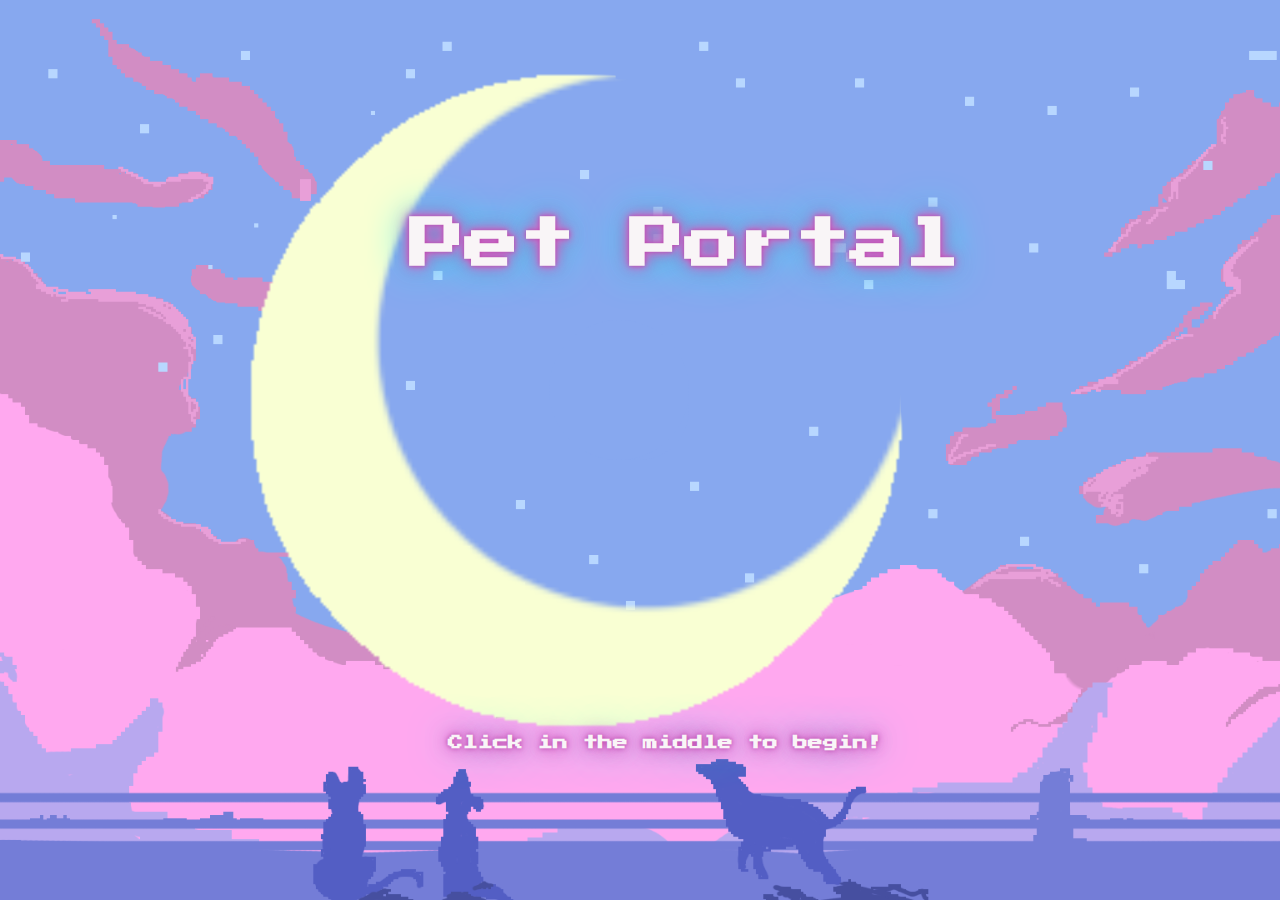
<file: index.html>
<!DOCTYPE html>
<html lang="en">
<head>
    <meta charset="UTF-8">
    <meta name="viewport" content="width=device-width, initial-scale=1.0">
    <title>Welcome Page</title>
    <link rel="stylesheet" href="IndexStyle.css">
    <link rel="stylesheet" href="common.css">

    <link href="https://fonts.googleapis.com/css2?family=Press+Start+2P&display=swap" rel="stylesheet">


</head>
<body>
    <div class="background-layer layer1"></div>
    <div class="background-layer layer2"></div>
    <div class="background-layer layer3"></div>
    <div class="background-layer layer4"></div>
    <div class="background-layer layer5"></div>
    <div class="background-layer layer6"></div>
    <div class="background-layer layer7"></div>
    <div class="background-layer layer8"></div>
       

       <div class="blob"></div>

       <h1 class="glow-text" style="position:absolute; left:32%; top: 20%; font-size: 55px;">Pet Portal</h1>
   
      <p id ="clickMid" class="glow-text" style="font-size: 15px; position: absolute; left:35%; top: 80%;"> <b>Click in the middle to begin! </b></p>
         
<style>
body, html {
    margin: 0;
    padding: 0;
    display:flex;
    overflow: hidden;
    height: 100vh;
}

.blob {
    width: 100px;
    height: 100px;
    background-color: #87a8ef; 
    border-radius: 50%;
    transition: all 0.8s cubic-bezier(0.68, -0.55, 0.27, 1.55);
    position:absolute;
    left:46%;
    top: 40%;
    z-index: 15;
    
}

.blob::before, .blob::after {
    content: '';
    position: absolute;
    border-radius: 50%;
    background-color: inherit;
    transition: inherit;
}

.blob::before {
    width: 100%;
    height: 100%;
    top: -10%;
    left: -10%;
}

.blob::after {
    width: 140%;


    height: 140%;
    top: -40%;
    left: -40%;
}

.blob.expand {
    width: 900px;
    height: 900px;
    background-color: #c8a0d6;
}

.blob.expand::before {
    width: 320%;
    height: 320%;
    top: -110%;
    left: -110%;
}

.blob.expand::after {
    width: 340%;
    height: 340%;
    top: -120%;
    left: -120%;
}
    </style>

<script>
    document.querySelector('.blob').addEventListener('click', function() {
        this.classList.toggle('expand');
        
        // After the animation starts, Transitions to a different screen
        setTimeout(() => {
            window.location.href = 'petSelection.html';
        }, 2000); 
    });
    </script>
    
    


</body>
</html>
</file>
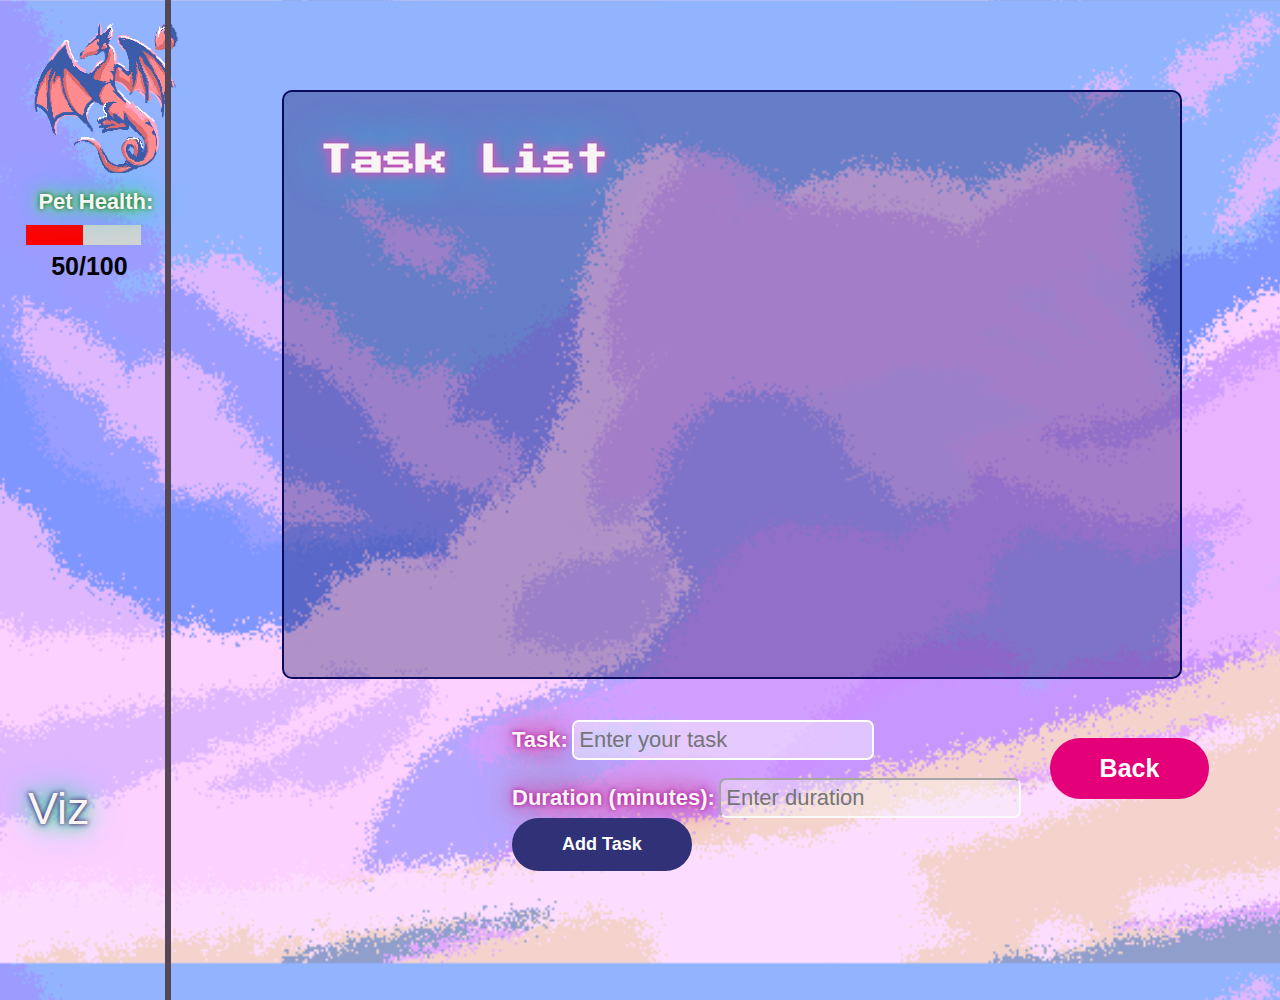
<file: DragonScreen.html>
<!DOCTYPE html>
<html lang="en">
<head>
    <meta charset="UTF-8">
    
    <meta name="viewport" content="width=device-width, initial-scale=1.0">
    <title>Document</title>
    <link rel="stylesheet" href="drgn.css">

    <script src="https://code.jquery.com/jquery-3.6.0.min.js"></script>

    <link rel="stylesheet" href="common.css">
    <link href="https://fonts.googleapis.com/css2?family=Press+Start+2P&display=swap" rel="stylesheet">


</head>
    <body>
    
  
    <script src="DragonJ.js"></script>

    <div class="iconP" >
        <img src="dragon.PNG" height="150">
    </div>
    <h2 style="position:absolute; font-size: 22px; left:3%; top:19%; "> Pet Health:</h2>

    
    <a href = "petSelection.html">
        <button style = "font-size: 25px; position:absolute; left: 82%; top:82%;"><b>Back</b></button>
    </a>
    
    <div class="lowerBound">
        <p> Viz </p> 
    </div>
   
    <!--<button id = "AddsTask" style="font-size: 25px; position:absolute; left: 30%; top:90%; ">Add</button>-->
    



    <div class="grid-container">
        <!-- generate the grid items dynamically using JavaScript -->
      </div>


    <!--VERTICAL LINE-->
    <div class="vl"></div>

    <!--ADD STUFF-->
    <div class="tryC">
        <div style="    color: #f9f5f7;
        text-shadow: 
            0 0 5px #a4008f,
            0 0 10px #de7fd9,
            0 0 20px #c51a92,
            0 0 40px #f07727;" >
            <label for="taskInput" style="font-size: 22px"><b>Task:</b></label>
            <input type="text" id="taskInput" placeholder="Enter your task" 
            style="border-color: #f2f2f5; border-radius: 7px; padding:5px; font-size: 22px; background-color: rgba(255, 255, 255, 0.44);
            color: rgb(1, 1, 1);
        border: 2px solid #fff;
        text-shadow: 0 0 10px asrgba(233, 43, 147, 0.5),
               0 0 20px rgba(255, 255, 255, 0.973);">
            <br><br>
        
            <label for="durationInput" style="font-size: 22px"><b>Duration (minutes):</b></label>
            <input type="number" id="durationInput" placeholder="Enter duration" 
            style="border-color: #fafafa; border-radius: 7px; padding:5px; font-size: 22px; background-color: rgba(248, 244, 244, 0.428);">
        </div>
        

        <button id="addTaskBtn" style="background-color: #313178;"><b>Add Task</b></button>

    </div>

    <!--TASK list-->

   <h2 class="glow-text" style = "position:absolute; left: 25%; top:13%; ">Task List</h2>
    <div class="task-list-container">
        
        <div class="copyTaskHidden">
            <label for="tInput">Task:</label>
            <input type="text" id="tInput" placeholder="Your task">
            
            <label for="nI"></label>
            <input type="number" id="nI" placeholder="Time">
    
        </div>

        <ul class="glow-text" id="taskList" style="font-size: 30px; border-width: 10px;">
            <!-- Task items will appear here -->
           
        </ul>
    </div>

    <script>
        $('#taskInput').keyup(function(){
            $('#tInput').val(this.value);
        });

        $('#durationInput').keyup(function(){
            $('#nI').val(this.value);
        });
    </script>

    <!--make a background-->
    <div class="bgBox">
    </div>


    <!--Progres BAR and its CSS-->
    
    <progress value ="50" max="100" id="health" style="position:absolute; top:25%; left:2%;"> </progress>
    <!--For the NUMBER represeantion of the health progress bar-->
    <br>
    <span id="healthValue" style="position:absolute; top:28%; left:4%; font-size: 25px;" ><b>50/100</b></span>
    


    
    </body>
</html>
</file>
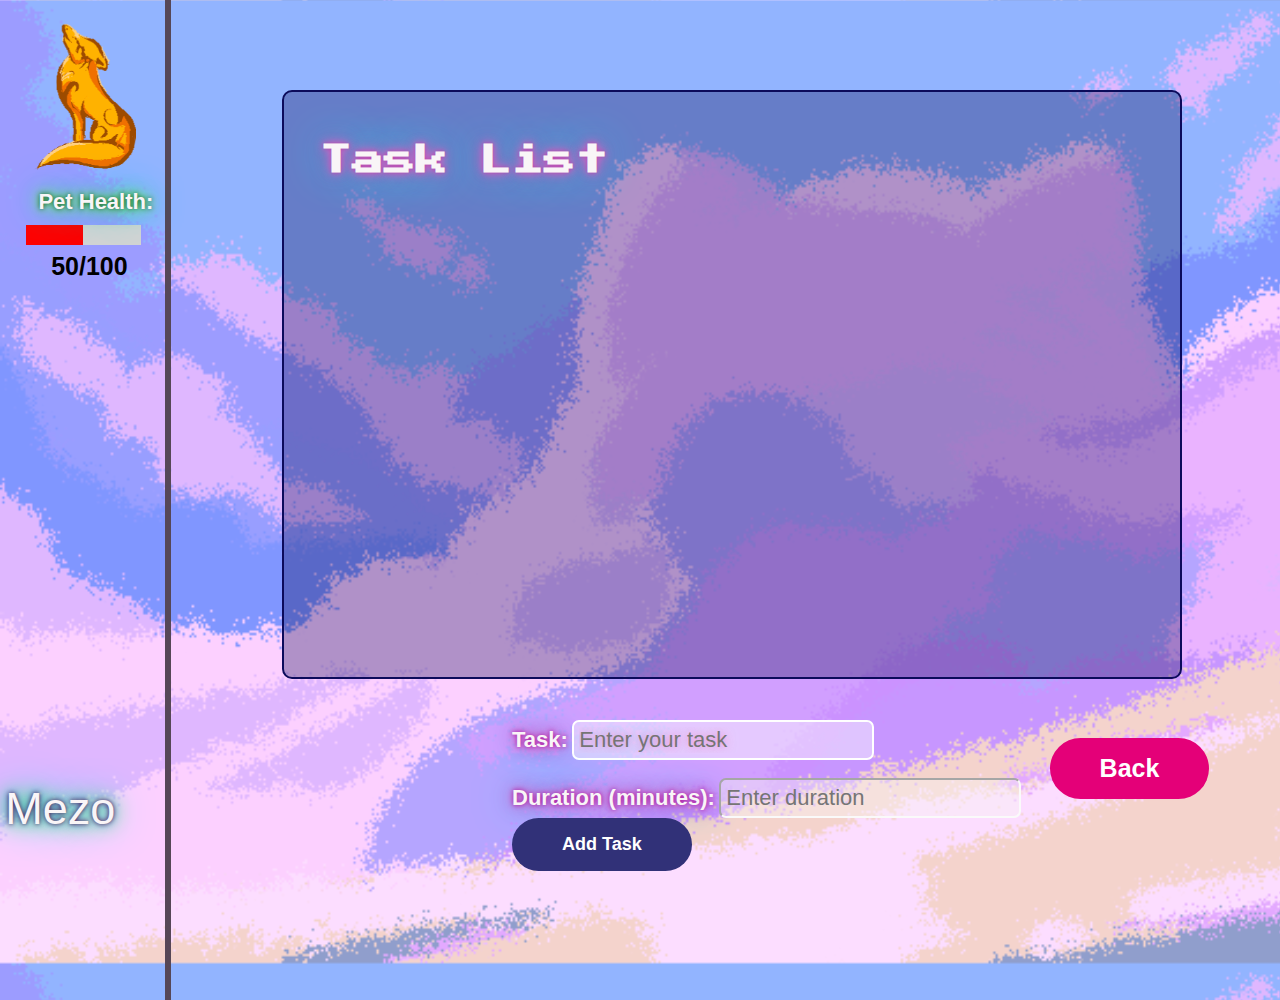
<file: JustCunning.html>
<!DOCTYPE html>
<html lang="en">
<head>
    <meta charset="UTF-8">
    <meta name="viewport" content="width=device-width, initial-scale=1.0">
    <title>Mezo the Coyote Task Manager</title>
    <link rel="stylesheet" href="jusCun.css">
    <script src="https://code.jquery.com/jquery-3.6.0.min.js"></script>
    <link rel="stylesheet" href="common.css">
    <link href="https://fonts.googleapis.com/css2?family=Press+Start+2P&display=swap" rel="stylesheet">
</head>
<body>
    <div class="iconP">
        <img src="Cunning Fox.PNG" height="150">
    </div>
    <h2 style="position:absolute; font-size: 22px; left:3%; top:19%;">Pet Health:</h2>
    
    <a href="petSelection.html">
        <button style="font-size: 25px; position:absolute; left: 82%; top:82%;"><b>Back</b></button>
    </a>
    
    <div class="lowerBound">
        <p>Mezo</p>
    </div>
    
    <div class="grid-container"></div>

    <!-- VERTICAL LINE -->
    <div class="vl"></div>

    <!-- ADD STUFF -->
    <div class="tryC">
        <div style="color: #f9f5f7; text-shadow: 0 0 5px #a4008f, 0 0 10px #de7fd9, 0 0 20px #c51a92, 0 0 40px #00ffff;">
            <label for="taskInput" style="font-size: 22px"><b>Task:</b></label>
            <input type="text" id="taskInput" placeholder="Enter your task" style="border-color: #f2f2f5; border-radius: 7px; padding:5px; font-size: 22px; background-color: rgba(255, 255, 255, 0.44); color: rgb(1, 1, 1); border: 2px solid #fff; text-shadow: 0 0 10px rgba(233, 43, 147, 0.5), 0 0 20px rgba(255, 255, 255, 0.973);">
            <br><br>
        
            <label for="durationInput" style="font-size: 22px"><b>Duration (minutes):</b></label>
            <input type="number" id="durationInput" placeholder="Enter duration" style="border-color: #fafafa; border-radius: 7px; padding:5px; font-size: 22px; background-color: rgba(248, 244, 244, 0.428);">
        </div>
        
        <button id="addTaskBtn" style="background-color: #313178;"><b>Add Task</b></button>
    </div>

    <!-- TASK list -->
    <h2 class="glow-text" style="position:absolute; left: 25%; top:13%;">Task List</h2>
    <div class="task-list-container">
        <ul class="glow-text" id="taskList" style="font-size: 30px; border-width: 10px;">
            <!-- Task items will appear here -->
        </ul>
    </div>

    <!-- Progress BAR -->
    <progress value="50" max="100" id="health" style="position:absolute; top:25%; left:2%;"></progress>
    <br>
    <span id="healthValue" style="position:absolute; top:28%; left:4%; font-size: 25px;"><b>50/100</b></span>
    
    <script>
        let taskCount = 0; // Total number of tasks added

        $(document).ready(function() {
            $('#addTaskBtn').click(function() {
                const taskValue = $('#taskInput').val();
                let durationValue = $('#durationInput').val();

                // Check if the input values are valid
                if (taskValue === '' || durationValue === '') {
                    alert('Please enter both a task and a duration.');
                    return;
                }

                taskCount++; // Increment the task count

                // Adjust duration based on the task count
                if (taskCount <= 3) {
                    durationValue = Math.max(0, durationValue - (durationValue * 0.40)); // Reduce by 40%
                } else {
                    durationValue *= 1.30; // Increase by 30%
                }

                // Create a new list item for the task
                const listItem = $('<li></li>');
                const checkbox = $('<input type="checkbox">').addClass('task-checkbox');
                const taskContent = $('<span></span>').text(`${taskValue} - `);
                const timerSpan = $('<span></span>').addClass('timer').text(`${durationValue} minutes`);

                // Append checkbox, task content, and timer to the list item
                listItem.append(checkbox).append(taskContent).append(timerSpan);
                $('#taskList').append(listItem);

                // Function for displaying the progress bar number
                function updateHealthDisplay() {
                    const progressBar = $('#health');
                    const healthValue = $('#healthValue');
                    healthValue.text(`${progressBar.val()}/${progressBar.attr('max')}`);
                }

                // Create the countdown timer
                let remainingTime = parseInt(durationValue) * 60; // Convert minutes to seconds
                const intervalId = setInterval(function() {
                    remainingTime--;
                    const minutes = Math.floor(remainingTime / 60);
                    const seconds = remainingTime % 60;
                    timerSpan.text(`${minutes}m ${seconds < 10 ? '0' + seconds : seconds}s`);

                    // If the countdown reaches zero
                    if (remainingTime <= 0) {
                        alert('You have failed to complete your task. As a result, your pet will lose health.');
                        clearInterval(intervalId);
                        listItem.remove(); // Remove the list item

                        // Reduce health by 20 points
                        const progressBar = $('#health');
                        let currentValue = parseInt(progressBar.val(), 10);
                        const newValue = Math.max(currentValue - 20, 0); // Decrease by 20 points, but don't go below 0
                        progressBar.val(newValue); // Update the progress bar
                        updateHealthDisplay(); // Update health display
                    }
                }, 1000); // Update every second

                // Checkbox click event
                checkbox.on('click', function() {
                    const progressBar = $('#health'); // Reference to the progress bar
                    let currentValue = parseInt(progressBar.val(), 10);
                    
                    if (this.checked) {
                        listItem.remove(); // Remove the list item if checked
                        let increaseValue = (taskCount > 3) ? getRandomNumber(25, 60) : 30; // Random increase or fixed increase
                        const newValue = Math.min(currentValue + increaseValue, progressBar.attr('max'));
                        progressBar.val(newValue); // Update the progress bar value
                        updateHealthDisplay(); // Update health display
                    }
                });

                // Clear input fields after adding the task
                $('#taskInput').val('');
                $('#durationInput').val('');
            });
        });

        // Random number generator function
        function getRandomNumber(min, max) {
            return Math.floor(Math.random() * (max - min + 1)) + min;
        }
    </script>

    <!-- Background -->
    <div class="bgBox"></div>
</body>
</html>
</file>
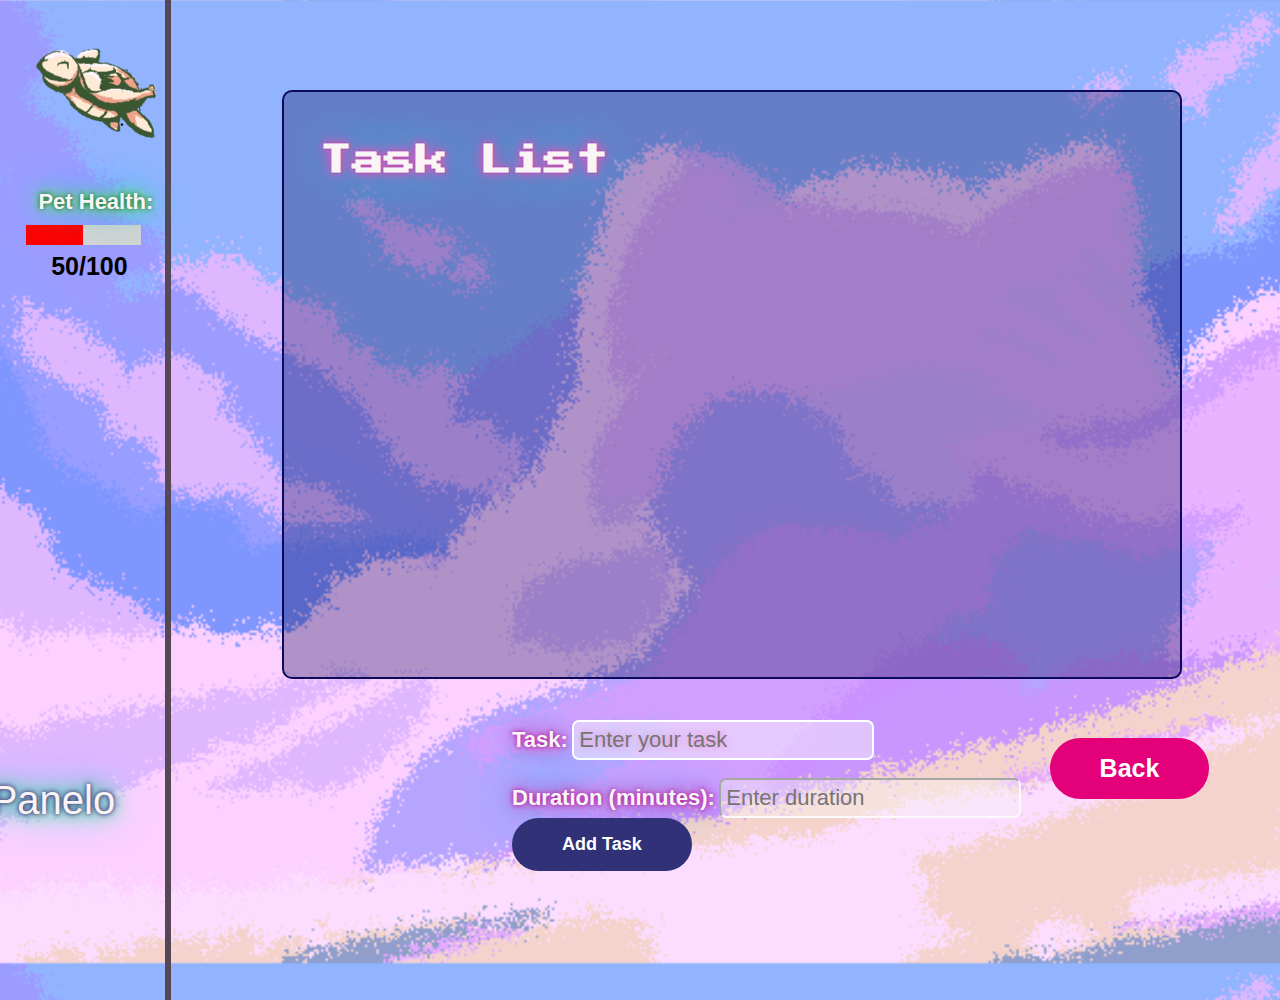
<file: SnappingTurtle.html>
<!DOCTYPE html>
<html lang="en">
<head>
    <meta charset="UTF-8">
    <meta name="viewport" content="width=device-width, initial-scale=1.0">
    <title>Document</title>
    <link rel="stylesheet" href="SnapTurt.css">
    <script src="https://code.jquery.com/jquery-3.6.0.min.js"></script>
    <link rel="stylesheet" href="common.css">
    <link href="https://fonts.googleapis.com/css2?family=Press+Start+2P&display=swap" rel="stylesheet">
</head>
<body>
    <div class="iconP">
        <img src="Snapping Turtle.PNG" height="150">
    </div>
    <h2 style="position:absolute; font-size: 22px; left:3%; top:19%;">Pet Health:</h2>
    
    <a href="petSelection.html">
        <button style="font-size: 25px; position:absolute; left: 82%; top:82%;"><b>Back</b></button>
    </a>
    
    <div class="lowerBound">
        <p>Panelo</p> 
    </div>
    
    <div class="grid-container"></div>

    <!-- VERTICAL LINE -->
    <div class="vl"></div>

    <!-- ADD STUFF -->
    <div class="tryC">
        <div style="color: #f9f5f7; text-shadow: 0 0 5px #a4008f, 0 0 10px #de7fd9, 0 0 20px #c51a92, 0 0 40px #00ffff;">
            <label for="taskInput" style="font-size: 22px"><b>Task:</b></label>
            <input type="text" id="taskInput" placeholder="Enter your task" 
                   style="border-color: #f2f2f5; border-radius: 7px; padding:5px; font-size: 22px; background-color: rgba(255, 255, 255, 0.44);
                   color: rgb(1, 1, 1); border: 2px solid #fff; text-shadow: 0 0 10px rgba(233, 43, 147, 0.5),
                   0 0 20px rgba(255, 255, 255, 0.973);">
            <br><br>
        
            <label for="durationInput" style="font-size: 22px"><b>Duration (minutes):</b></label>
            <input type="number" id="durationInput" placeholder="Enter duration" 
                   style="border-color: #fafafa; border-radius: 7px; padding:5px; font-size: 22px; background-color: rgba(248, 244, 244, 0.428);">
        </div>
        
        <button id="addTaskBtn" style="background-color: #313178;"><b>Add Task</b></button>
    </div>

    <!-- TASK LIST -->
    <h2 class="glow-text" style="position:absolute; left: 25%; top:13%;">Task List</h2>
    <div class="task-list-container">
        <ul class="glow-text" id="taskList" style="font-size: 30px; border-width: 10px;">
            <!-- Task items will appear here -->
        </ul>
    </div>

    <script>
        $('#taskInput').keyup(function(){
            $('#tInput').val(this.value);
        });

        $('#durationInput').keyup(function(){
            $('#nI').val(this.value);
        });
    </script>

    <!-- MAKE A BACKGROUND -->
    <div class="bgBox"></div>

    <!-- PROGRESS BAR -->
    <progress value="50" max="100" id="health" style="position:absolute; top:25%; left:2%;"></progress>
    <br>
    <span id="healthValue" style="position:absolute; top:28%; left:4%; font-size: 25px;"><b>50/100</b></span>

    <script>
        let count = 0; // Task count
        let failedTasks = 0; // Count of failed tasks
        let healthReductionThreshold = 2; // Number of failed tasks before health reduction

        $(document).ready(function() {
            $('#addTaskBtn').click(function() {
                count += 1; // Increment the task count

                const taskValue = $('#taskInput').val();
                let durationValue = $('#durationInput').val();

                // Check if the input values are valid
                if (taskValue === '' || durationValue === '') {
                    alert('Please enter both a task and a duration.');
                    return;
                }

                // Adjust duration based on the count
                if (count <= 2) {
                    durationValue = Math.ceil(durationValue * 1.15); // 15% extra time for first two tasks
                }
                if (failedTasks > 1) {
                    if(durationValue >= 0 || durationValue - (durationValue * 0.75) > 0){
                        durationValue -= durationValue *0.75;
                    }
                    
                }

                // Create a new list item for the task
                const listItem = $('<li></li>');

                // Function for displaying the progress bar number
                function updateHealthDisplay() {
                    const progressBar = $('#health');
                    const healthValue = $('#healthValue');
                    healthValue.text(`${progressBar.val()}/${progressBar.attr('max')}`);
                }

                // Create a checkbox to mark the task as completed
                const checkbox = $('<input type="checkbox">').addClass('task-checkbox');
                checkbox.on('click', function() {
                    const progressBar = $('#health'); // Reference to the progress bar
                    let currentValue = parseInt(progressBar.val(), 10);
                    
                    if (this.checked) {
                        listItem.remove(); // Remove the list item if checked

                        // Increase the progress bar's value
                        const newValue = Math.min(currentValue + 30, progressBar.attr('max')); 
                        progressBar.val(newValue); // Update the progress bar value

                        updateHealthDisplay(); // Update health display
                    } else {
                        listItem.css('text-decoration', 'none'); // Remove the strikethrough if unchecked
                    }
                });

                // task content and timer
                const taskContent = $('<span></span>').text(`${taskValue} - `);
                const timerSpan = $('<span></span>').addClass('timer').text(`${durationValue} minutes`);

                // Append checkbox, task content, and timer to the list item
                listItem.append(checkbox).append(taskContent).append(timerSpan);
                $('#taskList').append(listItem);

                // countdown
                let remainingTime = parseInt(durationValue) * 60; // Convert minutes to seconds
                const intervalId = setInterval(function() {
                    remainingTime--;

                    // Update the timer display
                    const minutes = Math.floor(remainingTime / 60);
                    const seconds = remainingTime % 60;
                    timerSpan.text(`${minutes}m ${seconds < 10 ? '0' + seconds : seconds}s`);

                    // If the countdown reaches zero, clear the interval and remove the task
                    if (remainingTime <= 0) {
                        alert('You have failed to complete your task. As a result, your pet will lose health.');
                        clearInterval(intervalId);
                        listItem.remove();

                        // Increase the failed tasks count
                        failedTasks++;
                           // Reduce health by 20 points
                             const progressBar = $('#health');
                            let currentValue = parseInt(progressBar.val(), 10);
                            const newValue = Math.max(currentValue - 20, 0); // Decrease by 20 points, but don't go below 0
                            progressBar.val(newValue); // Update the progress bar

                            updateHealthDisplay(); // Update health display

                        // Check if failed tasks exceed threshold
                        

                        // Check if we need to reset the failed tasks count
                        if (failedTasks === 6) {
                            failedTasks = 0; // Reset failed tasks after 4 proper tasks
                            count = 0;
                        }
                    }
                }, 1000); // Update every second

                // Clear input fields after adding the task
                $('#taskInput').val('');
                $('#durationInput').val('');
            });
        });
    </script>
</body>
</html>
</file>
<file: IndexStyle.css>
.glow-text {
    font-family: 'Press Start 2P', cursive;
    font-size: 2rem;
    color: #f9f5f7;
    text-shadow: 
        0 0 5px #b53ea5,
        0 0 10px #de7fd9,
        0 0 20px #d236a3,
        0 0 40px #00ffff;
    animation: float 2s ease-in-out infinite;
}

@keyframes float {
    0% { transform: translateY(0); }
    50% { transform: translateY(-10px); }
    100% { transform: translateY(0); }
}


.background-layer {
    position: absolute;
    top: 0;
    left: 0;
    width: 100vw;
    height: 100vh;
    background-size: cover;
    background-position: center;
    animation: oscillate 10s ease-in-out infinite;
    z-index: -2;
}

.layer1 {
    background-image: url('bg\ 1.PNG');
    animation-duration: 10s;
}

.layer2 {
    background-image: url('bg2.PNG');
    animation-duration: 12s;
}

.layer3 {
    background-image: url('star.PNG');
    animation-duration: 14s;
}

.layer4 {
    background-image: url('bg3.PNG');
    animation-duration: 16s;
}

.layer5 {
    background-image: url('bg4.PNG');
    animation-duration: 18s;
}

.layer6 {
    background-image: url('moon.PNG');
    animation-duration: 20s;
    top:-5%;
    
}

.layer7 {
    background-image: url('bg5.PNG');
    animation-duration: 22s;
}

.layer8 {
    background-image: url('infront.PNG');
    animation-duration: 24s;
}


@keyframes oscillate {
    0% { transform: translateX(0px) translateY(0px) scale(1); }
    25% { transform: translateX(10px) translateY(6px) scale(1.05); }
    50% { transform: translateX(0px) translateY(0px) scale(1.); }
    75% { transform: translateX(6px) translateY(10px) scale(1.05); }
    100% { transform: translateX(0px) translateY(0px) scale(1.); }
}

.content {
    position: relative;
    z-index: 1;
    color: white;
    text-align: center;
    top: 50%;
    transform: translateY(-50%);
}


/*

#clickMid{
    position:absolute;
    left: 40%;
    top: 83%;
    font-family: 'Open Sans', sans-serif; 
    font-size: 18px; 
    color: #ffffff; 
    line-height: 1.5; 
}

*/
</file>
<file: common.css>
.glow-text {
    font-family: 'Press Start 2P', cursive;
    font-size: 2rem;
    color: #f9f5f7;
    text-shadow: 
        0 0 5px #b53ea5,
        0 0 10px #de7fd9,
        0 0 20px #d236a3,
        0 0 40px #00ffff;
    animation: float 2s ease-in-out infinite;
}

@keyframes float {
    0% { transform: translateY(0); }
    50% { transform: translateY(-6px); }
    100% { transform: translateY(0); }
}

.threePets{
    animation: float 3s ease-in-out infinite;
}
</file>
<file: drgn.css>
body{
    background-image: url('bg.PNG');
    background-size: 1700px;
}
.vl {
    border-left: 6px solid #564757;
    height: 1000px;
    position: absolute;
    left: 13%;
    margin-left: -1px;
    top: 0;
}

*{font-family: 'Poppins', sans-serif;}

.iconP{
    position:absolute;
    left: 2.5%;
    top: 2.5%;
    animation: float 2s ease-in-out infinite;
}

@keyframes float {
    0% { transform: translateY(0); }
    50% { transform: translateY(-4px); }
    100% { transform: translateY(0); }
}

h2{
    color: #f9f5f7;
        text-shadow: 
            0 0 5px #05531f,
            0 0 10px #85ff5f,
            0 0 20px #24ff3e,
            0 0 40px #00ffff;;
    outline-width: 1px;
    z-index: 20;
}

.lowerBound {
    position: absolute;
    top:82%;
    right: 93%;
    font-size:45px;
    font-family: fantasy;
    color: #f9f5f7;
        text-shadow: 
            0 0 5px #48003e,
            0 0 10px #499eff,
            0 0 20px #0cff15,
            0 0 40px #00ffff;
    
}




    
  .tryC{
    position: absolute;
    top: 80%;
     left:40%;
      visibility: visible;
      
  }

  .task-list-container {
    z-index: 5; 
    padding: 240px;
    margin-top: 60px;
    position: relative;
    width: 980px;
    top: -9%;
    left: 15%;


    
}

.copyTaskHidden{
    
    display:none;
}
.bgBox{
    width: 70vw;
    height: 65vh;
    cursor: pointer;
    border: 2px solid #0c0b5b;
    border-radius: 10px;
    position: absolute;
    left: 22%;
    top: 10%;
    background-color: rgba(1, 0, 72, 0.3);
}

button{ 
    border: none; 
    outline: none; 
    padding: 16px 50px; 
    background: #e40078; 
    color: #fff; 
    font-size: 18px; 
    cursor: pointer; 
    border-radius: 40px; 

}



.task-checkbox {
    transform: scale(1.5); 
    -webkit-transform: scale(1.5); 
    margin-right: 10px; 
    z-index: 10; 
}




/* Progress bar styles */


progress::-webkit-progress-bar {
    background-color: #D3D3D3; /* Light gray background */
}

progress::-webkit-progress-value {
    background-color: red; /* Red color for the progress */
}



progress {
    width: 9%;
    height: 20px; 
    border: none; /* Optional: to remove any default borders */
}
</file>
<file: jusCun.css>
body{
    background-image: url('bg.PNG');
    background-size: 1700px;
}
.vl {
    border-left: 6px solid #564757;
    height: 1000px;
    position: absolute;
    left: 13%;
    margin-left: -1px;
    top: 0;
}

*{font-family: 'Poppins', sans-serif;}

.iconP{
    position:absolute;
    left: 2.5%;
    top: 2.5%;
    animation: float 2s ease-in-out infinite;
}

@keyframes float {
    0% { transform: translateY(0); }
    50% { transform: translateY(-4px); }
    100% { transform: translateY(0); }
}
    



h2{
    color: #f9f5f7;
        text-shadow: 
            0 0 5px #05531f,
            0 0 10px #85ff5f,
            0 0 20px #24ff3e,
            0 0 40px #00ffff;;
    outline-width: 1px;
    z-index: 20;
}

.lowerBound {
    position: absolute;
    top:82%;
    right: 91%;
    font-size:45px;
    font-family: fantasy;
    color: #f9f5f7;
        text-shadow: 
            0 0 5px #48003e,
            0 0 10px #499eff,
            0 0 20px #0cff15,
            0 0 40px #00ffff;
    
}




    
  .tryC{
    position: absolute;
    top: 80%;
     left:40%;
      visibility: visible;
      
  }

  .task-list-container {
    z-index: 5; 
    padding: 240px;
    margin-top: 60px;
    position: relative;
    width: 980px;
    top: -9%;
    left: 15%;


    
}

.copyTaskHidden{
    
    display:none;
}
.bgBox{
    width: 70vw;
    height: 65vh;
    cursor: pointer;
    border: 2px solid #0c0b5b;
    border-radius: 10px;
    position: absolute;
    left: 22%;
    top: 10%;
    background-color: rgba(1, 0, 72, 0.3);
}

button{ 
    border: none; 
    outline: none; 
    padding: 16px 50px; 
    background: #e40078; 
    color: #fff; 
    font-size: 18px; 
    cursor: pointer; 
    border-radius: 40px; 

}



.task-checkbox {
    transform: scale(1.5); /* Adjust the scale */
    -webkit-transform: scale(1.5); /* For Safari */
    margin-right: 10px; /* Space between the checkbox and the text */
    z-index: 10; /* Ensure the checkbox is on top */
}




/* Progress bar styles */


progress::-webkit-progress-bar {
    background-color: #D3D3D3; /* Light gray background */
}

progress::-webkit-progress-value {
    background-color: red; /* Red color for the progress */
}



progress {
    width: 9%;
    height: 20px; /* Adjust the height as needed */
    border: none; /* Optional: to remove any default borders */
}
</file>
<file: SnapTurt.css>
body{
    background-image: url('bg.PNG');
    background-size: 1700px;
}
.vl {
    border-left: 6px solid #564757;
    height: 1000px;
    position: absolute;
    left: 13%;
    margin-left: -1px;
    top: 0;
}

*{font-family: 'Poppins', sans-serif;}

.iconP{
    position:absolute;
    left: 2.5%;
    top: 2.5%;
    animation: float 2s ease-in-out infinite;
}

@keyframes float {
    0% { transform: translateY(0); }
    50% { transform: translateY(-4px); }
    100% { transform: translateY(0); }
}


h2{
    color: #f9f5f7;
        text-shadow: 
            0 0 5px #05531f,
            0 0 10px #85ff5f,
            0 0 20px #24ff3e,
            0 0 40px #00ffff;;
    outline-width: 1px;
    z-index: 20;
}

.lowerBound {
    position: absolute;
    top:82%;
    right: 91%;
    font-size:40px;
    font-family: fantasy;
    color: #f9f5f7;
        text-shadow: 
            0 0 5px #48003e,
            0 0 10px #499eff,
            0 0 20px #0cff15,
            0 0 40px #00ffff;
    
}




    
  .tryC{
    position: absolute;
    top: 80%;
     left:40%;
      visibility: visible;
      
  }

  .task-list-container {
    z-index: 5; 
    padding: 240px;
    margin-top: 60px;
    position: relative;
    width: 980px;
    top: -9%;
    left: 15%;


    
}

.copyTaskHidden{
    
    display:none;
}
.bgBox{
    width: 70vw;
    height: 65vh;
    cursor: pointer;
    border: 2px solid #0c0b5b;
    border-radius: 10px;
    position: absolute;
    left: 22%;
    top: 10%;
    background-color: rgba(1, 0, 72, 0.3);
}

button{ 
    border: none; 
    outline: none; 
    padding: 16px 50px; 
    background: #e40078; 
    color: #fff; 
    font-size: 18px; 
    cursor: pointer; 
    border-radius: 40px; 

}



.task-checkbox {
    transform: scale(1.5); /* Adjust the scale */
    -webkit-transform: scale(1.5); /* For Safari */
    margin-right: 10px; /* Space between the checkbox and the text */
    z-index: 10; /* Ensure the checkbox is on top */
}




/* Progress bar styles */


progress::-webkit-progress-bar {
    background-color: #D3D3D3; /* Light gray background */
}

progress::-webkit-progress-value {
    background-color: red; /* Red color for the progress */
}



progress {
    width: 9%;
    height: 20px; /* Adjust the height as needed */
    border: none; /* Optional: to remove any default borders */
}
</file>
